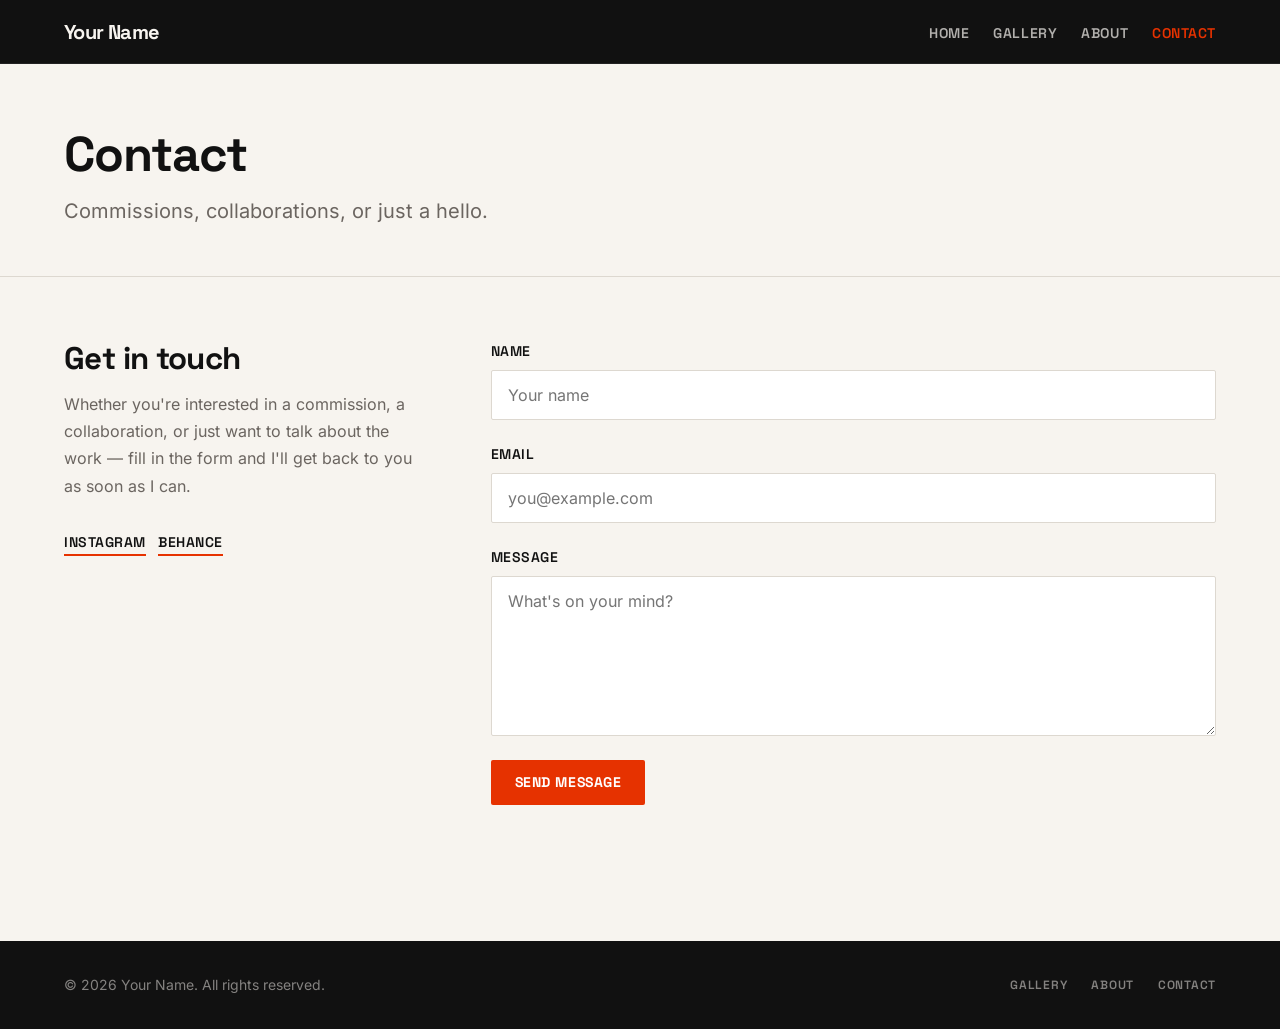
<file: contact.html>
<!DOCTYPE html>
<html lang="en">
<head>
  <meta charset="UTF-8">
  <meta name="viewport" content="width=device-width, initial-scale=1.0">
  <meta name="description" content="Get in touch with Your Name.">
  <title>Contact — Your Name</title>

  <link rel="stylesheet" href="css/fonts.css">

  <link rel="stylesheet" href="css/reset.css">
  <link rel="stylesheet" href="css/style.css">
</head>
<body>

  <a href="#main-content" class="skip-link">Skip to content</a>

  <!-- ===================== HEADER ===================== -->
  <header class="site-header">
    <div class="container">
      <a href="index.html" class="logo">Your Name</a>

      <nav class="site-nav" id="site-nav" aria-label="Main navigation">
        <ul>
          <li><a href="index.html">Home</a></li>
          <li><a href="gallery.html">Gallery</a></li>
          <li><a href="about.html">About</a></li>
          <li><a href="contact.html" class="active">Contact</a></li>
        </ul>
      </nav>

      <button class="nav-toggle" id="nav-toggle"
              aria-expanded="false"
              aria-controls="site-nav"
              aria-label="Open navigation">
        <span></span><span></span><span></span>
      </button>
    </div>
  </header>

  <main id="main-content">

  <!-- ===================== PAGE HEADER ===================== -->
  <section class="page-header">
    <div class="container">
      <h1>Contact</h1>
      <p>Commissions, collaborations, or just a hello.</p>
    </div>
  </section>

  <!-- ===================== CONTACT CONTENT ===================== -->
  <!--
    FORMSPREE SETUP:
    1. Create a free account at https://formspree.io
    2. Create a new form and copy your form ID (looks like: xabcdefg)
    3. Replace YOUR_FORM_ID in the action URL below
    4. Formspree will email you on each submission — no server-side code needed
  -->
  <div class="section">
    <div class="container">
      <div class="contact-layout">

        <div class="contact-intro">
          <h2>Get in touch</h2>
          <p>
            Whether you're interested in a commission, a collaboration, or just
            want to talk about the work — fill in the form and I'll get back to
            you as soon as I can.
          </p>

          <!-- Replace each href with your real profile URL before going live -->
          <nav class="social-links" aria-label="Social links" style="margin-top: 2rem;">
            <a href="https://instagram.com/" rel="noopener noreferrer" target="_blank" aria-label="Instagram (opens in new tab)">Instagram</a>
            <a href="https://behance.net/" rel="noopener noreferrer" target="_blank" aria-label="Behance (opens in new tab)">Behance</a>
          </nav>
        </div>

        <form class="contact-form"
              aria-label="Contact form"
              action="https://formspree.io/f/YOUR_FORM_ID"
              method="POST">

          <div class="form-field">
            <label for="name">Name</label>
            <input type="text" id="name" name="name"
                   autocomplete="name"
                   required
                   placeholder="Your name">
          </div>

          <div class="form-field">
            <label for="email">Email</label>
            <input type="email" id="email" name="email"
                   autocomplete="email"
                   required
                   placeholder="you@example.com">
          </div>

          <div class="form-field">
            <label for="message">Message</label>
            <textarea id="message" name="message"
                      required
                      placeholder="What's on your mind?"></textarea>
          </div>

          <!-- Honeypot field — spam prevention, hidden from real users -->
          <input type="text" name="_gotcha" style="display:none" tabindex="-1" autocomplete="off">

          <div>
            <button type="submit" class="btn btn--primary">Send Message</button>
            <p class="form-status" id="form-status" aria-live="polite"></p>
          </div>

        </form>

      </div>
    </div>
  </div>

  </main>

  <!-- ===================== FOOTER ===================== -->
  <footer class="site-footer">
    <div class="container">
      <p>&copy; 2026 Your Name. All rights reserved.</p>
      <nav aria-label="Footer navigation">
        <a href="gallery.html">Gallery</a>
        <a href="about.html">About</a>
        <a href="contact.html">Contact</a>
      </nav>
    </div>
  </footer>

  <script src="js/main.js"></script>
</body>
</html>
</file>
<file: css/fonts.css>
/* Self-hosted fonts — no external requests, GDPR-friendly */

/* Inter 400 */
@font-face {
  font-family: 'Inter';
  font-style: normal;
  font-weight: 400;
  font-display: swap;
  src: url('../fonts/inter-latin-ext.woff2') format('woff2');
  unicode-range: U+0100-02BA, U+02BD-02C5, U+02C7-02CC, U+02CE-02D7, U+02DD-02FF,
                 U+0304, U+0308, U+0329, U+1D00-1DBF, U+1E00-1E9F, U+1EF2-1EFF,
                 U+2020, U+20A0-20AB, U+20AD-20C0, U+2113, U+2C60-2C7F, U+A720-A7FF;
}
@font-face {
  font-family: 'Inter';
  font-style: normal;
  font-weight: 400;
  font-display: swap;
  src: url('../fonts/inter-latin.woff2') format('woff2');
  unicode-range: U+0000-00FF, U+0131, U+0152-0153, U+02BB-02BC, U+02C6, U+02DA,
                 U+02DC, U+0304, U+0308, U+0329, U+2000-206F, U+20AC, U+2122,
                 U+2191, U+2193, U+2212, U+2215, U+FEFF, U+FFFD;
}

/* Inter 500 */
@font-face {
  font-family: 'Inter';
  font-style: normal;
  font-weight: 500;
  font-display: swap;
  src: url('../fonts/inter-latin-ext.woff2') format('woff2');
  unicode-range: U+0100-02BA, U+02BD-02C5, U+02C7-02CC, U+02CE-02D7, U+02DD-02FF,
                 U+0304, U+0308, U+0329, U+1D00-1DBF, U+1E00-1E9F, U+1EF2-1EFF,
                 U+2020, U+20A0-20AB, U+20AD-20C0, U+2113, U+2C60-2C7F, U+A720-A7FF;
}
@font-face {
  font-family: 'Inter';
  font-style: normal;
  font-weight: 500;
  font-display: swap;
  src: url('../fonts/inter-latin.woff2') format('woff2');
  unicode-range: U+0000-00FF, U+0131, U+0152-0153, U+02BB-02BC, U+02C6, U+02DA,
                 U+02DC, U+0304, U+0308, U+0329, U+2000-206F, U+20AC, U+2122,
                 U+2191, U+2193, U+2212, U+2215, U+FEFF, U+FFFD;
}

/* Space Grotesk 400 */
@font-face {
  font-family: 'Space Grotesk';
  font-style: normal;
  font-weight: 400;
  font-display: swap;
  src: url('../fonts/space-grotesk-latin-ext.woff2') format('woff2');
  unicode-range: U+0100-02BA, U+02BD-02C5, U+02C7-02CC, U+02CE-02D7, U+02DD-02FF,
                 U+0304, U+0308, U+0329, U+1D00-1DBF, U+1E00-1E9F, U+1EF2-1EFF,
                 U+2020, U+20A0-20AB, U+20AD-20C0, U+2113, U+2C60-2C7F, U+A720-A7FF;
}
@font-face {
  font-family: 'Space Grotesk';
  font-style: normal;
  font-weight: 400;
  font-display: swap;
  src: url('../fonts/space-grotesk-latin.woff2') format('woff2');
  unicode-range: U+0000-00FF, U+0131, U+0152-0153, U+02BB-02BC, U+02C6, U+02DA,
                 U+02DC, U+0304, U+0308, U+0329, U+2000-206F, U+20AC, U+2122,
                 U+2191, U+2193, U+2212, U+2215, U+FEFF, U+FFFD;
}

/* Space Grotesk 600 */
@font-face {
  font-family: 'Space Grotesk';
  font-style: normal;
  font-weight: 600;
  font-display: swap;
  src: url('../fonts/space-grotesk-latin-ext.woff2') format('woff2');
  unicode-range: U+0100-02BA, U+02BD-02C5, U+02C7-02CC, U+02CE-02D7, U+02DD-02FF,
                 U+0304, U+0308, U+0329, U+1D00-1DBF, U+1E00-1E9F, U+1EF2-1EFF,
                 U+2020, U+20A0-20AB, U+20AD-20C0, U+2113, U+2C60-2C7F, U+A720-A7FF;
}
@font-face {
  font-family: 'Space Grotesk';
  font-style: normal;
  font-weight: 600;
  font-display: swap;
  src: url('../fonts/space-grotesk-latin.woff2') format('woff2');
  unicode-range: U+0000-00FF, U+0131, U+0152-0153, U+02BB-02BC, U+02C6, U+02DA,
                 U+02DC, U+0304, U+0308, U+0329, U+2000-206F, U+20AC, U+2122,
                 U+2191, U+2193, U+2212, U+2215, U+FEFF, U+FFFD;
}

/* Space Grotesk 700 */
@font-face {
  font-family: 'Space Grotesk';
  font-style: normal;
  font-weight: 700;
  font-display: swap;
  src: url('../fonts/space-grotesk-latin-ext.woff2') format('woff2');
  unicode-range: U+0100-02BA, U+02BD-02C5, U+02C7-02CC, U+02CE-02D7, U+02DD-02FF,
                 U+0304, U+0308, U+0329, U+1D00-1DBF, U+1E00-1E9F, U+1EF2-1EFF,
                 U+2020, U+20A0-20AB, U+20AD-20C0, U+2113, U+2C60-2C7F, U+A720-A7FF;
}
@font-face {
  font-family: 'Space Grotesk';
  font-style: normal;
  font-weight: 700;
  font-display: swap;
  src: url('../fonts/space-grotesk-latin.woff2') format('woff2');
  unicode-range: U+0000-00FF, U+0131, U+0152-0153, U+02BB-02BC, U+02C6, U+02DA,
                 U+02DC, U+0304, U+0308, U+0329, U+2000-206F, U+20AC, U+2122,
                 U+2191, U+2193, U+2212, U+2215, U+FEFF, U+FFFD;
}
</file>
<file: css/style.css>
/* ============================================================
   SKIP LINK
   ============================================================ */
.skip-link {
  position: absolute;
  top: -100%;
  left: var(--space-4, 1rem);
  z-index: 9999;
  padding: 0.5rem 1rem;
  background-color: #e63200;
  color: #fff;
  font-weight: 700;
  font-size: 0.875rem;
  border-radius: 0 0 4px 4px;
  text-decoration: none;
}

.skip-link:focus {
  top: 0;
}


/* ============================================================
   DESIGN TOKENS
   ============================================================ */
:root {
  /* Colours */
  --color-bg:           #f7f4ef;
  --color-text:         #111111;
  --color-muted:        #6b6560;
  --color-border:       #ddd8d0;
  --color-accent:       #e63200;
  --color-accent-hover: #c02900;
  --color-dark:         #111111;
  --color-dark-text:    #f7f4ef;

  /* Typography */
  --font-heading: 'Space Grotesk', system-ui, sans-serif;
  --font-body:    'Inter', system-ui, sans-serif;

  /* Scale (major third) */
  --text-xs:   0.75rem;
  --text-sm:   0.875rem;
  --text-base: 1rem;
  --text-lg:   1.25rem;
  --text-xl:   1.563rem;
  --text-2xl:  1.953rem;
  --text-3xl:  2.441rem;
  --text-4xl:  3.052rem;
  --text-5xl:  4rem;

  /* Spacing */
  --space-1:  0.25rem;
  --space-2:  0.5rem;
  --space-3:  0.75rem;
  --space-4:  1rem;
  --space-6:  1.5rem;
  --space-8:  2rem;
  --space-12: 3rem;
  --space-16: 4rem;
  --space-24: 6rem;

  /* Layout */
  --container-max: 1200px;
  --container-pad: var(--space-6);
  --nav-height:    4rem;

  /* Easing */
  --ease-out: cubic-bezier(0.22, 1, 0.36, 1);
}


/* ============================================================
   BASE
   ============================================================ */
body {
  font-family: var(--font-body);
  font-size: var(--text-base);
  color: var(--color-text);
  background-color: var(--color-bg);
}

h1, h2, h3, h4 {
  font-family: var(--font-heading);
  font-weight: 700;
  line-height: 1.1;
  letter-spacing: -0.02em;
}

p {
  line-height: 1.7;
  color: var(--color-muted);
}

strong {
  color: var(--color-text);
  font-weight: 600;
}

a:focus-visible {
  outline: 2px solid var(--color-accent);
  outline-offset: 3px;
  border-radius: 2px;
}


/* ============================================================
   LAYOUT UTILITIES
   ============================================================ */
.container {
  max-width: var(--container-max);
  margin-inline: auto;
  padding-inline: var(--container-pad);
}

.section {
  padding-block: var(--space-16);
}

.section-title {
  font-size: var(--text-2xl);
  margin-bottom: var(--space-8);
}


/* ============================================================
   HEADER / NAV
   ============================================================ */
.site-header {
  position: sticky;
  top: 0;
  z-index: 100;
  background-color: var(--color-dark);
  color: var(--color-dark-text);
  height: var(--nav-height);
  border-bottom: 1px solid rgba(255, 255, 255, 0.07);
}

.site-header .container {
  height: 100%;
  display: flex;
  align-items: center;
  justify-content: space-between;
  gap: var(--space-4);
}

.logo {
  font-family: var(--font-heading);
  font-size: var(--text-lg);
  font-weight: 700;
  color: var(--color-dark-text);
  letter-spacing: -0.03em;
  flex-shrink: 0;
}

.logo:hover {
  color: var(--color-accent);
}

.site-nav ul {
  display: flex;
  gap: var(--space-6);
  align-items: center;
}

.site-nav a {
  font-family: var(--font-heading);
  font-size: var(--text-sm);
  font-weight: 600;
  color: rgba(247, 244, 239, 0.7);
  letter-spacing: 0.04em;
  text-transform: uppercase;
  transition: color 0.2s;
}

.site-nav a:hover,
.site-nav a.active {
  color: var(--color-accent);
}

/* Hamburger toggle */
.nav-toggle {
  display: none;
  flex-direction: column;
  gap: 5px;
  padding: var(--space-2);
  color: var(--color-dark-text);
}

.nav-toggle span {
  display: block;
  width: 22px;
  height: 2px;
  background-color: currentColor;
  transition: transform 0.25s var(--ease-out), opacity 0.2s;
}

.nav-toggle[aria-expanded="true"] span:nth-child(1) {
  transform: translateY(7px) rotate(45deg);
}
.nav-toggle[aria-expanded="true"] span:nth-child(2) {
  opacity: 0;
}
.nav-toggle[aria-expanded="true"] span:nth-child(3) {
  transform: translateY(-7px) rotate(-45deg);
}


/* ============================================================
   HERO
   ============================================================ */
.hero {
  position: relative;
  min-height: calc(100vh - var(--nav-height));
  display: flex;
  align-items: flex-end;
  overflow: hidden;
  background-color: var(--color-dark);
}

.hero-image {
  position: absolute;
  inset: 0;
}

.hero-image img {
  width: 100%;
  height: 100%;
  object-fit: cover;
  object-position: center;
  opacity: 0.65;
}

/* Fallback gradient when no hero image is loaded */
.hero-image::after {
  content: '';
  position: absolute;
  inset: 0;
  background: linear-gradient(
    to top,
    rgba(0, 0, 0, 0.85) 0%,
    rgba(0, 0, 0, 0.3) 50%,
    transparent 100%
  );
}

.hero-text {
  position: relative;
  z-index: 1;
  padding: var(--space-16) var(--container-pad);
  width: 100%;
  max-width: var(--container-max);
  margin-inline: auto;
}

.hero-text h1 {
  font-size: clamp(var(--text-3xl), 7vw, var(--text-5xl));
  color: #fff;
  margin-bottom: var(--space-4);
  text-wrap: balance;
}

.hero-sub {
  font-size: var(--text-lg);
  color: rgba(255, 255, 255, 0.75);
  margin-bottom: var(--space-8);
}

.hero-sub strong {
  color: #fff;
}


/* ============================================================
   BUTTONS
   ============================================================ */
.btn {
  display: inline-block;
  padding: var(--space-3) var(--space-6);
  font-family: var(--font-heading);
  font-size: var(--text-sm);
  font-weight: 700;
  letter-spacing: 0.04em;
  text-transform: uppercase;
  border-radius: 2px;
  transition: background-color 0.2s, color 0.2s, transform 0.15s;
}

.btn:active {
  transform: translateY(1px);
}

.btn--primary {
  background-color: var(--color-accent);
  color: #fff;
}

.btn--primary:hover {
  background-color: var(--color-accent-hover);
}

.btn--outline {
  border: 2px solid var(--color-text);
  color: var(--color-text);
}

.btn--outline:hover {
  background-color: var(--color-text);
  color: var(--color-bg);
}


/* ============================================================
   FEATURED GRID (homepage)
   ============================================================ */
.featured-grid {
  display: grid;
  grid-template-columns: repeat(3, 1fr);
  gap: var(--space-4);
}

.featured-item {
  position: relative;
  display: block;
  overflow: hidden;
  aspect-ratio: 3 / 4;
  background-color: var(--color-border);
}

.featured-item img {
  width: 100%;
  height: 100%;
  object-fit: cover;
  transition: transform 0.5s var(--ease-out);
}

.featured-item:hover img {
  transform: scale(1.04);
}

.featured-label {
  position: absolute;
  bottom: var(--space-4);
  left: var(--space-4);
  font-family: var(--font-heading);
  font-size: var(--text-sm);
  font-weight: 600;
  color: #fff;
  text-shadow: 0 1px 4px rgba(0, 0, 0, 0.5);
  letter-spacing: 0.03em;
  text-transform: uppercase;
}


/* ============================================================
   PAGE HEADER (inner pages)
   ============================================================ */
.page-header {
  padding-block: var(--space-16) var(--space-12);
  border-bottom: 1px solid var(--color-border);
}

.page-header h1 {
  font-size: var(--text-4xl);
  margin-bottom: var(--space-3);
}

.page-header p {
  font-size: var(--text-lg);
  max-width: 48ch;
}


/* ============================================================
   GALLERY GRID
   ============================================================ */
.gallery-grid {
  display: grid;
  grid-template-columns: repeat(3, 1fr);
  gap: var(--space-3);
}

.gallery-item {
  display: block;
  position: relative;
  overflow: hidden;
  aspect-ratio: 1;
  background-color: var(--color-border);
  cursor: pointer;
}

.gallery-item img {
  width: 100%;
  height: 100%;
  object-fit: cover;
  transition: transform 0.4s var(--ease-out), opacity 0.3s;
}

.gallery-item:hover img {
  transform: scale(1.05);
  opacity: 0.85;
}

.gallery-item:focus-visible {
  outline: 3px solid var(--color-accent);
  outline-offset: 0;
}

/* Wide items — add class="gallery-item--wide" to span 2 columns */
.gallery-item--wide {
  grid-column: span 2;
  aspect-ratio: 2;
}


/* ============================================================
   LIGHTBOX
   ============================================================ */
.lightbox {
  position: fixed;
  inset: 0;
  z-index: 200;
  background-color: rgba(0, 0, 0, 0.95);
  display: flex;
  align-items: center;
  justify-content: center;
  padding: var(--space-8);
}

.lightbox[hidden] {
  display: none;
}

.lightbox-figure {
  max-width: 90vw;
  max-height: 90vh;
  display: flex;
  flex-direction: column;
  align-items: center;
  gap: var(--space-4);
}

.lightbox-figure img {
  max-width: 90vw;
  max-height: 80vh;
  object-fit: contain;
}

.lightbox-figure figcaption {
  font-family: var(--font-heading);
  font-size: var(--text-sm);
  color: rgba(255, 255, 255, 0.6);
  letter-spacing: 0.05em;
  text-transform: uppercase;
}

.lightbox-close,
.lightbox-prev,
.lightbox-next {
  position: fixed;
  color: #fff;
  font-size: var(--text-2xl);
  line-height: 1;
  padding: var(--space-3);
  opacity: 0.7;
  transition: opacity 0.2s;
}

.lightbox-close:hover,
.lightbox-prev:hover,
.lightbox-next:hover {
  opacity: 1;
}

.lightbox-close {
  top: var(--space-4);
  right: var(--space-4);
  font-size: var(--text-3xl);
}

.lightbox-prev {
  left: var(--space-4);
  top: 50%;
  transform: translateY(-50%);
}

.lightbox-next {
  right: var(--space-4);
  top: 50%;
  transform: translateY(-50%);
}

/* Prevent body scroll when lightbox is open */
body.lightbox-open {
  overflow: hidden;
}


/* ============================================================
   ABOUT PAGE
   ============================================================ */
.about-layout {
  display: grid;
  grid-template-columns: 1fr 2fr;
  gap: var(--space-16);
  align-items: start;
}

.about-portrait {
  position: sticky;
  top: calc(var(--nav-height) + var(--space-8));
}

.about-portrait img {
  width: 100%;
  aspect-ratio: 3 / 4;
  object-fit: cover;
  background-color: var(--color-border);
}

.about-body h2 {
  font-size: var(--text-2xl);
  margin-bottom: var(--space-4);
}

.about-body p + p {
  margin-top: var(--space-4);
}

.about-body p {
  font-size: var(--text-lg);
}

.social-links {
  display: flex;
  flex-wrap: wrap;
  gap: var(--space-3);
  margin-top: var(--space-8);
}

.social-links a {
  font-family: var(--font-heading);
  font-size: var(--text-sm);
  font-weight: 600;
  letter-spacing: 0.04em;
  text-transform: uppercase;
  color: var(--color-text);
  border-bottom: 2px solid var(--color-accent);
  padding-bottom: 1px;
  transition: color 0.2s;
}

.social-links a:hover {
  color: var(--color-accent);
}


/* ============================================================
   CONTACT PAGE
   ============================================================ */
.contact-layout {
  display: grid;
  grid-template-columns: 1fr 2fr;
  gap: var(--space-16);
  align-items: start;
}

.contact-intro h2 {
  font-size: var(--text-2xl);
  margin-bottom: var(--space-4);
}

.contact-intro p {
  font-size: var(--text-base);
}

.contact-form {
  display: flex;
  flex-direction: column;
  gap: var(--space-6);
}

.form-field {
  display: flex;
  flex-direction: column;
  gap: var(--space-2);
}

.form-field label {
  font-family: var(--font-heading);
  font-size: var(--text-sm);
  font-weight: 600;
  letter-spacing: 0.04em;
  text-transform: uppercase;
  color: var(--color-text);
}

.form-field input,
.form-field textarea {
  border: 1px solid var(--color-border);
  border-radius: 2px;
  padding: var(--space-3) var(--space-4);
  font-size: var(--text-base);
  background-color: #fff;
  color: var(--color-text);
  transition: border-color 0.2s, box-shadow 0.2s;
  width: 100%;
}

.form-field input:focus,
.form-field textarea:focus {
  outline: none;
  border-color: var(--color-accent);
  box-shadow: 0 0 0 3px rgba(230, 50, 0, 0.12);
}

.form-field textarea {
  resize: vertical;
  min-height: 160px;
}

.form-status {
  font-size: var(--text-sm);
  color: var(--color-muted);
  margin-top: var(--space-2);
}


/* ============================================================
   FOOTER
   ============================================================ */
.site-footer {
  background-color: var(--color-dark);
  color: var(--color-dark-text);
  padding-block: var(--space-8);
  margin-top: var(--space-16);
}

.site-footer .container {
  display: flex;
  justify-content: space-between;
  align-items: center;
  gap: var(--space-4);
  flex-wrap: wrap;
}

.site-footer p {
  font-size: var(--text-sm);
  color: rgba(247, 244, 239, 0.5);
}

.site-footer nav {
  display: flex;
  gap: var(--space-6);
}

.site-footer nav a {
  font-family: var(--font-heading);
  font-size: var(--text-xs);
  font-weight: 600;
  letter-spacing: 0.06em;
  text-transform: uppercase;
  color: rgba(247, 244, 239, 0.5);
  transition: color 0.2s;
}

.site-footer nav a:hover {
  color: var(--color-accent);
}


/* ============================================================
   RESPONSIVE — TABLET (≤900px)
   ============================================================ */
@media (max-width: 900px) {
  .featured-grid {
    grid-template-columns: repeat(2, 1fr);
  }

  .gallery-grid {
    grid-template-columns: repeat(2, 1fr);
  }

  .gallery-item--wide {
    grid-column: span 1;
    aspect-ratio: 1;
  }

  .about-layout,
  .contact-layout {
    grid-template-columns: 1fr;
  }

  .about-portrait {
    position: static;
    max-width: 280px;
  }
}


/* ============================================================
   RESPONSIVE — MOBILE (≤600px)
   ============================================================ */
@media (max-width: 600px) {
  :root {
    --container-pad: var(--space-4);
  }

  /* Mobile nav */
  .nav-toggle {
    display: flex;
  }

  .site-nav {
    position: absolute;
    top: var(--nav-height);
    left: 0;
    right: 0;
    background-color: var(--color-dark);
    border-top: 1px solid rgba(255, 255, 255, 0.08);
    padding: var(--space-4) var(--container-pad);
    /* Hidden by default */
    clip-path: inset(0 0 100% 0);
    transition: clip-path 0.3s var(--ease-out);
    pointer-events: none;
  }

  .site-nav.is-open {
    clip-path: inset(0 0 0 0);
    pointer-events: auto;
  }

  .site-nav ul {
    flex-direction: column;
    align-items: flex-start;
    gap: var(--space-4);
  }

  .site-nav a {
    font-size: var(--text-base);
  }

  /* Hero */
  .hero-text h1 {
    font-size: var(--text-3xl);
  }

  /* Grids */
  .featured-grid {
    grid-template-columns: 1fr;
  }

  .featured-item {
    aspect-ratio: 16 / 9;
  }

  .gallery-grid {
    grid-template-columns: repeat(2, 1fr);
    gap: var(--space-2);
  }

  /* Pages */
  .page-header h1 {
    font-size: var(--text-3xl);
  }

  .section {
    padding-block: var(--space-12);
  }

  /* Footer */
  .site-footer .container {
    flex-direction: column;
    align-items: flex-start;
  }
}


/* ============================================================
   REDUCED MOTION
   ============================================================ */
@media (prefers-reduced-motion: reduce) {
  *,
  *::before,
  *::after {
    animation-duration: 0.01ms !important;
    animation-iteration-count: 1 !important;
    transition-duration: 0.01ms !important;
  }

  /* Nav slide animation — snap instead of animate */
  .site-nav {
    transition: none;
  }
}
</file>
